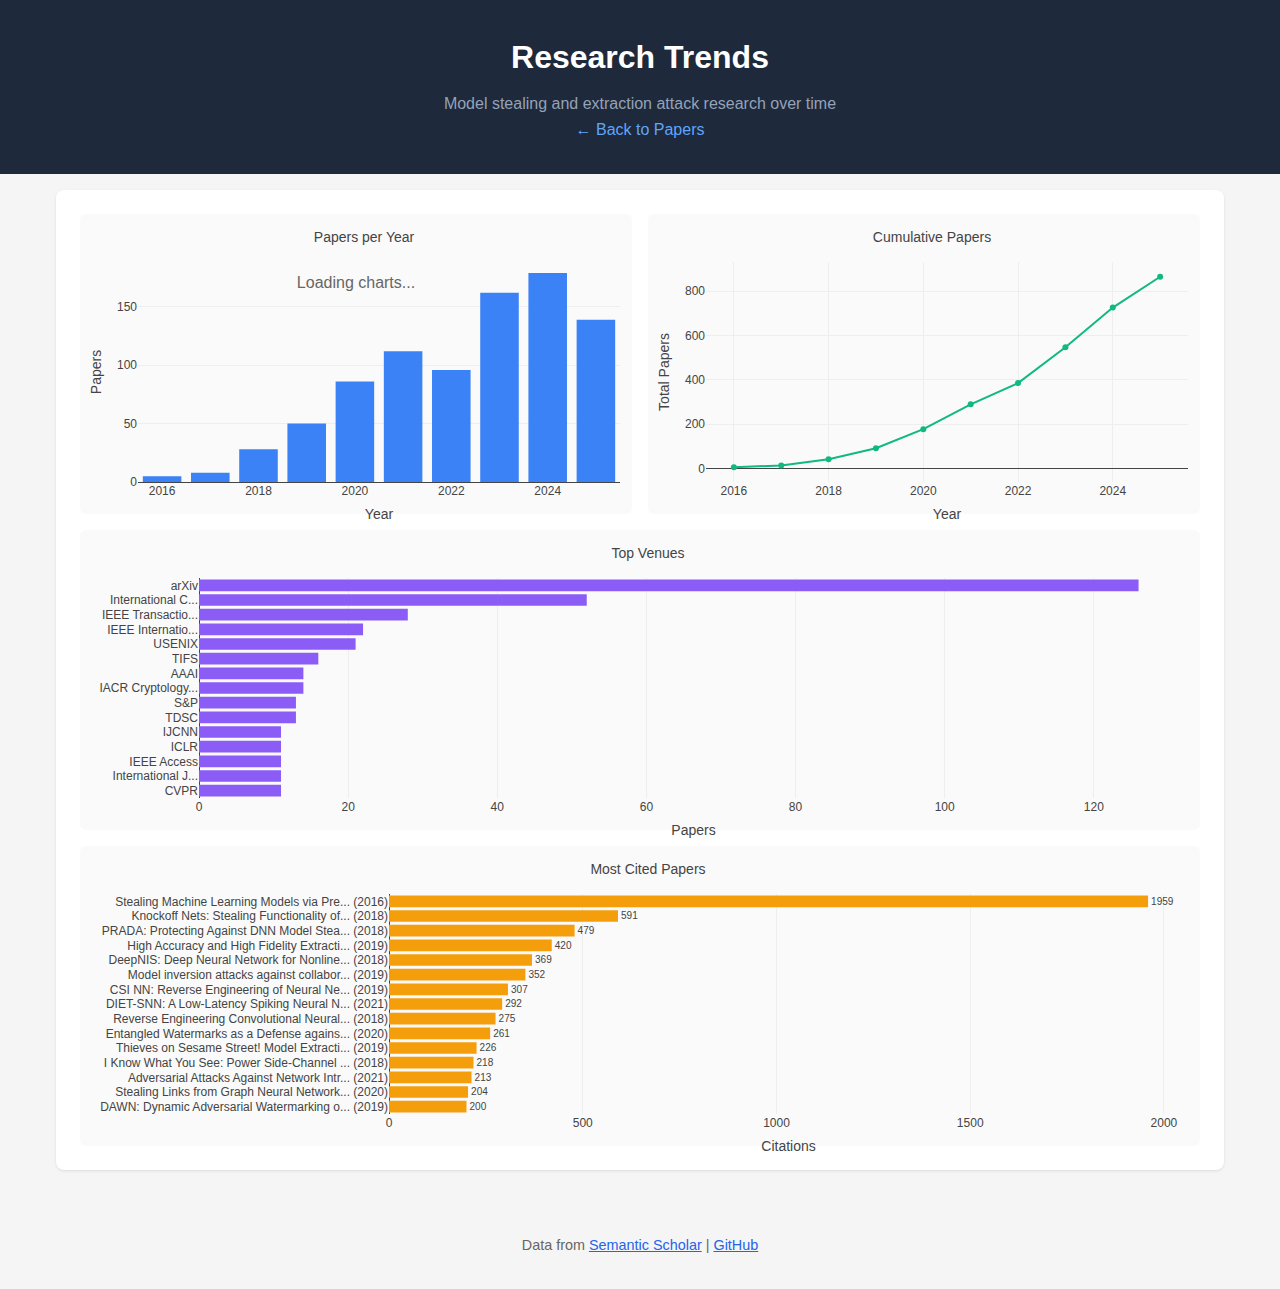
<file: trends.html>
<!DOCTYPE html>
<html lang="en">
<head>
    <meta charset="UTF-8">
    <meta name="viewport" content="width=device-width, initial-scale=1.0">
    <title>Research Trends - Model Stealing Papers</title>
    <style>
        * {
            box-sizing: border-box;
            margin: 0;
            padding: 0;
        }

        body {
            font-family: -apple-system, BlinkMacSystemFont, 'Segoe UI', Roboto, Oxygen, Ubuntu, sans-serif;
            background: #f5f5f5;
            color: #333;
            line-height: 1.6;
        }

        header {
            background: #1e293b;
            color: white;
            padding: 2rem;
            text-align: center;
        }

        header h1 {
            font-size: 2rem;
            margin-bottom: 0.5rem;
        }

        header p {
            color: #94a3b8;
            font-size: 1rem;
        }

        header a {
            color: #60a5fa;
            text-decoration: none;
        }

        header a:hover {
            text-decoration: underline;
        }

        .container {
            max-width: 1200px;
            margin: 0 auto;
            padding: 1rem;
        }

        .charts-section {
            background: white;
            border-radius: 8px;
            padding: 1.5rem;
            margin-bottom: 1rem;
            box-shadow: 0 1px 3px rgba(0,0,0,0.1);
        }

        .charts-section h2 {
            font-size: 1.3rem;
            margin-bottom: 1rem;
            color: #1e293b;
        }

        .charts-grid {
            display: grid;
            grid-template-columns: repeat(2, 1fr);
            gap: 1rem;
        }

        .chart-container {
            background: #fafafa;
            border-radius: 6px;
            padding: 0.5rem;
            min-height: 300px;
        }

        .chart-full-width {
            grid-column: 1 / -1;
        }

        @media (max-width: 768px) {
            .charts-grid {
                grid-template-columns: 1fr;
            }
        }

        footer {
            text-align: center;
            padding: 2rem;
            color: #666;
            font-size: 0.9rem;
        }

        footer a {
            color: #2563eb;
        }

        .loading {
            text-align: center;
            padding: 3rem;
            color: #666;
        }
    </style>
</head>
<body>
    <header>
        <h1>Research Trends</h1>
        <p>Model stealing and extraction attack research over time</p>
        <p><a href="index.html">&larr; Back to Papers</a></p>
    </header>

    <div class="container">
        <div class="charts-section">
            <div class="charts-grid">
                <div class="chart-container" id="chart-papers-per-year">
                    <div class="loading">Loading charts...</div>
                </div>
                <div class="chart-container" id="chart-cumulative"></div>
                <div class="chart-container chart-full-width" id="chart-top-venues"></div>
                <div class="chart-container chart-full-width" id="chart-top-cited"></div>
            </div>
        </div>
    </div>

    <footer>
        <p>Data from <a href="https://www.semanticscholar.org/">Semantic Scholar</a> |
           <a href="https://github.com/biecho/model-stealing-papers">GitHub</a></p>
    </footer>

    <script src="https://cdn.plot.ly/plotly-2.27.0.min.js"></script>
    <script>
        let papers = [];

        async function loadData() {
            try {
                const response = await fetch('papers.json');
                const data = await response.json();
                papers = data.papers;
                renderCharts();
            } catch (error) {
                document.getElementById('chart-papers-per-year').innerHTML =
                    '<div class="loading">Error loading data.</div>';
            }
        }

        function renderCharts() {
            if (papers.length === 0) return;

            const chartConfig = {
                responsive: true,
                displayModeBar: false
            };

            const layoutDefaults = {
                margin: { t: 40, r: 20, b: 40, l: 50 },
                font: { family: '-apple-system, BlinkMacSystemFont, "Segoe UI", Roboto, sans-serif' },
                paper_bgcolor: 'rgba(0,0,0,0)',
                plot_bgcolor: 'rgba(0,0,0,0)'
            };

            // Papers per year
            const yearCounts = {};
            papers.forEach(p => {
                if (p.year && p.year >= 2016) {
                    yearCounts[p.year] = (yearCounts[p.year] || 0) + 1;
                }
            });
            const years = Object.keys(yearCounts).sort();
            const counts = years.map(y => yearCounts[y]);

            Plotly.newPlot('chart-papers-per-year', [{
                x: years,
                y: counts,
                type: 'bar',
                marker: { color: '#3b82f6' }
            }], {
                ...layoutDefaults,
                title: { text: 'Papers per Year', font: { size: 14 } },
                xaxis: { title: 'Year' },
                yaxis: { title: 'Papers' }
            }, chartConfig);

            // Cumulative growth
            let cumulative = 0;
            const cumulativeCounts = years.map(y => {
                cumulative += yearCounts[y];
                return cumulative;
            });

            Plotly.newPlot('chart-cumulative', [{
                x: years,
                y: cumulativeCounts,
                type: 'scatter',
                mode: 'lines+markers',
                line: { color: '#10b981', width: 2 },
                marker: { size: 6 }
            }], {
                ...layoutDefaults,
                title: { text: 'Cumulative Papers', font: { size: 14 } },
                xaxis: { title: 'Year' },
                yaxis: { title: 'Total Papers' }
            }, chartConfig);

            // Top venues
            const venueAbbrev = {
                'arXiv.org': 'arXiv',
                'AAAI Conference on Artificial Intelligence': 'AAAI',
                'Neural Information Processing Systems': 'NeurIPS',
                'Computer Vision and Pattern Recognition': 'CVPR',
                'USENIX Security Symposium': 'USENIX',
                'IEEE Transactions on Information Forensics and Security': 'TIFS',
                'IEEE International Joint Conference on Neural Network': 'IJCNN',
                'IEEE Transactions on Dependable and Secure Computing': 'TDSC',
                'ACM Asia Conference on Computer and Communications Security': 'AsiaCCS',
                'IEEE Symposium on Security and Privacy': 'S&P',
                'International Joint Conference on Artificial Intelligence': 'IJCAI',
                'International Conference on Machine Learning': 'ICML',
                'International Conference on Software Engineering': 'ICSE',
                'IEEE International Conference on Acoustics, Speech, and Signal Processing': 'ICASSP',
                'ACM Multimedia': 'ACM MM',
                'International Conference on Learning Representations': 'ICLR',
                'European Conference on Computer Vision': 'ECCV',
                'Network and Distributed System Security Symposium': 'NDSS',
                'ACM Conference on Computer and Communications Security': 'CCS',
                'Conference on Computer and Communications Security': 'CCS',
                'The Web Conference': 'WWW',
                'IEEE Access': 'IEEE Access',
                'Asia-Pacific Computer Systems Architecture Conference': 'ACSAC',
                'ACM Great Lakes Symposium on VLSI': 'GLSVLSI',
                'IEEE Transactions on Computer-Aided Design of Integrated Circuits and Systems': 'TCAD',
                'International Conference on Information and Knowledge Management': 'CIKM',
                'Conference on Empirical Methods in Natural Language Processing': 'EMNLP',
                'Design, Automation and Test in Europe': 'DATE',
                'European Symposium on Research in Computer Security': 'ESORICS',
                'Smart Card Research and Advanced Application Conference': 'CARDIS',
                'Knowledge Discovery and Data Mining': 'KDD',
                'Annual Meeting of the Association for Computational Linguistics': 'ACL',
                'Web Search and Data Mining': 'WSDM',
                'North American Chapter of the Association for Computational Linguistics': 'NAACL',
                'ACM Conference on Recommender Systems': 'RecSys',
                'International Conference on Architectural Support for Programming Languages and Operating Systems': 'ASPLOS',
                'Annual International Cryptology Conference': 'CRYPTO',
                'IEEE International Symposium on Hardware Oriented Security and Trust': 'HOST',
                'ACM Computing Surveys': 'CSUR',
                'IEEE Transactions on Neural Networks and Learning Systems': 'TNNLS',
                'European Symposium on Security and Privacy': 'EuroS&P',
                'ACM Transactions on Privacy and Security': 'TOPS'
            };

            function getVenueAbbrev(venue) {
                if (venueAbbrev[venue]) return venueAbbrev[venue];
                const cleaned = venue.replace(/^\d{4}\s+/, '');
                if (venueAbbrev[cleaned]) return venueAbbrev[cleaned];
                const parenMatch = cleaned.match(/\(([A-Z]{2,10})\)/);
                if (parenMatch) return parenMatch[1];
                return cleaned.length > 15 ? cleaned.substring(0, 15) + '...' : cleaned;
            }

            const venueCounts = {};
            papers.forEach(p => {
                if (p.venue) {
                    const abbrev = getVenueAbbrev(p.venue);
                    venueCounts[abbrev] = (venueCounts[abbrev] || 0) + 1;
                }
            });

            const sortedVenues = Object.entries(venueCounts)
                .sort((a, b) => b[1] - a[1])
                .slice(0, 15);

            const reversedVenues = [...sortedVenues].reverse();
            Plotly.newPlot('chart-top-venues', [{
                x: reversedVenues.map(v => v[1]),
                y: reversedVenues.map(v => v[0]),
                type: 'bar',
                orientation: 'h',
                marker: { color: '#8b5cf6' }
            }], {
                ...layoutDefaults,
                title: { text: 'Top Venues', font: { size: 14 } },
                xaxis: { title: 'Papers' },
                yaxis: { automargin: true },
                margin: { ...layoutDefaults.margin, l: 100 }
            }, chartConfig);

            // Top cited papers
            const topCited = [...papers]
                .filter(p => p.citation_count > 0)
                .sort((a, b) => b.citation_count - a.citation_count)
                .slice(0, 15);

            const shortTitles = topCited.map(p => {
                const title = p.title || '';
                const shortTitle = title.length > 40 ? title.substring(0, 40) + '...' : title;
                const year = p.year ? ` (${p.year})` : '';
                return shortTitle + year;
            }).reverse();

            Plotly.newPlot('chart-top-cited', [{
                x: topCited.map(p => p.citation_count).reverse(),
                y: shortTitles,
                type: 'bar',
                orientation: 'h',
                marker: { color: '#f59e0b' },
                text: topCited.map(p => p.citation_count).reverse(),
                textposition: 'outside'
            }], {
                ...layoutDefaults,
                title: { text: 'Most Cited Papers', font: { size: 14 } },
                xaxis: { title: 'Citations' },
                yaxis: { automargin: true },
                margin: { ...layoutDefaults.margin, l: 180 }
            }, chartConfig);
        }

        loadData();
    </script>
</body>
</html>
</file>
